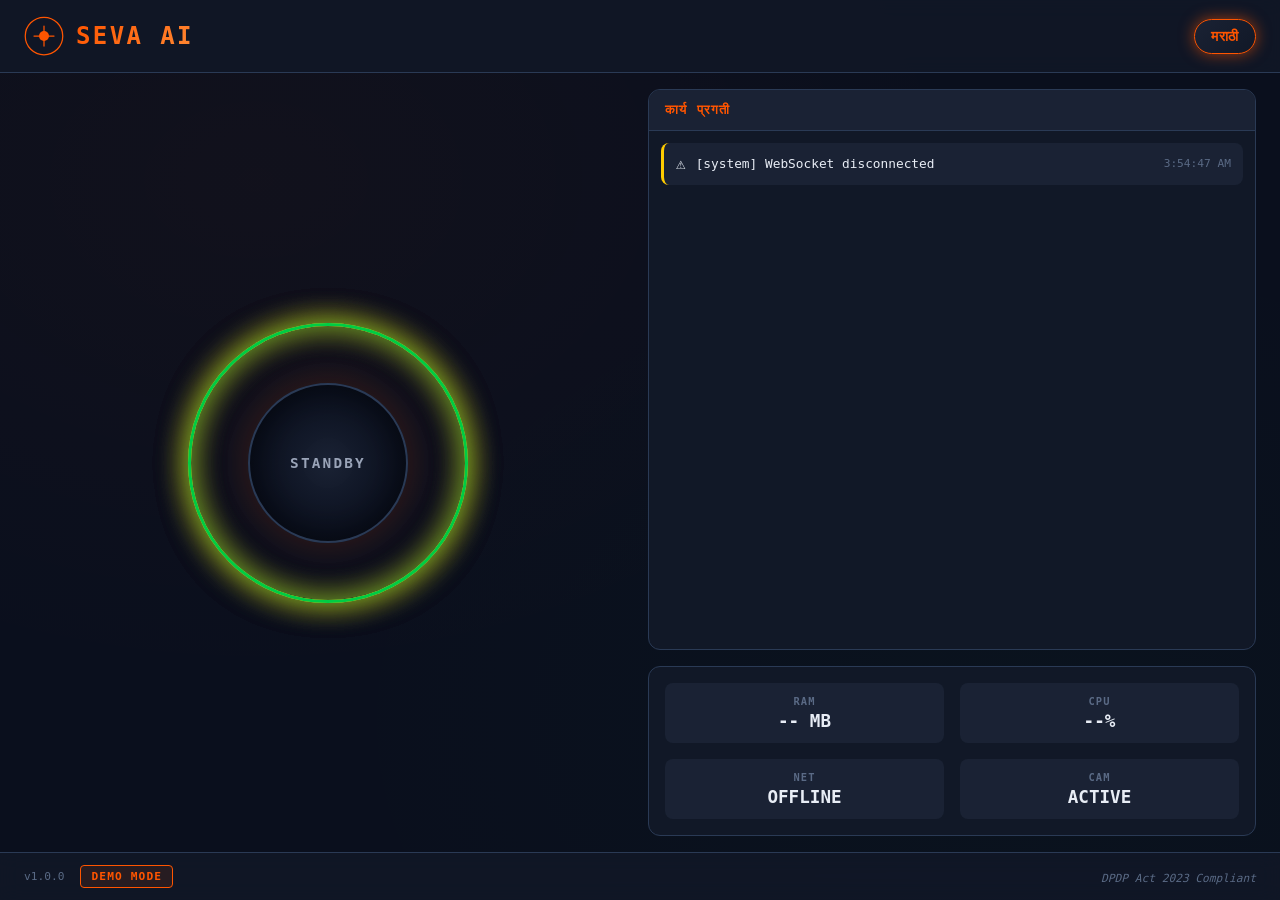
<file: ui/index.html>
<!DOCTYPE html>
<html lang="en">
<head>
    <meta charset="UTF-8">
    <meta name="viewport" content="width=device-width, initial-scale=1.0">
    <title>SEVA AI - ग्राम पंचायत डिजिटल सहाय्यक</title>
    <link rel="stylesheet" href="styles.css">
</head>
<body>
    <div class="seva-hud">
        <header class="hud-header">
            <div class="logo">
                <svg class="logo-icon" viewBox="0 0 64 64" fill="none">
                    <circle cx="32" cy="32" r="30" stroke="#ff5500" stroke-width="2"/>
                    <path d="M32 16 L32 48 M16 32 L48 32" stroke="#ff5500" stroke-width="2" stroke-linecap="round"/>
                    <circle cx="32" cy="32" r="8" fill="#ff5500"/>
                </svg>
                <span class="logo-text">SEVA AI</span>
            </div>
            <div class="language-pill" id="languagePill">मराठी</div>
        </header>

        <main class="hud-main">
            <section class="audio-visualizer" id="audioVisualizer">
                <div class="visualizer-ring">
                    <div class="ring-segment" data-state="standby"></div>
                    <div class="ring-segment" data-state="listening"></div>
                    <div class="ring-segment" data-state="thinking"></div>
                    <div class="ring-segment" data-state="speaking"></div>
                </div>
                <div class="visualizer-core" id="visualizerCore">
                    <span class="status-text" id="statusText">STANDBY</span>
                </div>
            </section>

            <section class="progress-log" id="progressLog">
                <div class="log-header">कार्य प्रगती</div>
                <div class="log-entries" id="logEntries">
                    <div class="log-entry waiting">
                        <span class="log-icon">⏳</span>
                        <span class="log-text">नागरिकांची प्रतिक्षा...</span>
                    </div>
                </div>
            </section>

            <section class="system-status">
                <div class="status-grid">
                    <div class="status-item">
                        <span class="status-label">RAM</span>
                        <span class="status-value" id="ramUsage">-- MB</span>
                    </div>
                    <div class="status-item">
                        <span class="status-label">CPU</span>
                        <span class="status-value" id="cpuUsage">--%</span>
                    </div>
                    <div class="status-item">
                        <span class="status-label">NET</span>
                        <span class="status-value" id="netStatus">OFFLINE</span>
                    </div>
                    <div class="status-item">
                        <span class="status-label">CAM</span>
                        <span class="status-value" id="camStatus">ACTIVE</span>
                    </div>
                </div>
            </section>
        </main>

        <footer class="hud-footer">
            <div class="footer-left">
                <span class="version">v1.0.0</span>
                <span class="mode" id="modeIndicator">DEMO MODE</span>
            </div>
            <div class="footer-right">
                <span class="privacy-notice">DPDP Act 2023 Compliant</span>
            </div>
        </footer>
    </div>

    <script src="app.js"></script>
</body>
</html>
</file>
<file: ui/styles.css>
/* SEVA AI HUD Styles - Zero GPU, Pure CSS/SVG, <25MB RAM */

* {
    margin: 0;
    padding: 0;
    box-sizing: border-box;
}

:root {
    --bg-primary: #0a0f1d;
    --bg-secondary: #111827;
    --bg-tertiary: #1a2234;
    --accent-primary: #ff5500;
    --accent-secondary: #ff8833;
    --accent-success: #00cc44;
    --accent-warning: #ffcc00;
    --text-primary: #e8edf5;
    --text-secondary: #9aa4b8;
    --text-muted: #5a6a85;
    --border-color: #2a3a55;
    --glow-primary: rgba(255, 85, 0, 0.6);
    --glow-success: rgba(0, 204, 68, 0.6);
}

body {
    font-family: 'JetBrains Mono', 'Fira Code', 'Consolas', monospace;
    background: var(--bg-primary);
    color: var(--text-primary);
    min-height: 100vh;
    width: 100vw;
    overflow: hidden;
    -webkit-font-smoothing: antialiased;
}

.seva-hud {
    display: grid;
    grid-template-rows: auto 1fr auto;
    height: 100vh;
    width: 100%;
    background:
        radial-gradient(ellipse at 20% 20%, rgba(255, 85, 0, 0.03) 0%, transparent 50%),
        radial-gradient(ellipse at 80% 80%, rgba(0, 204, 68, 0.02) 0%, transparent 50%),
        var(--bg-primary);
}

.hud-header {
    display: flex;
    justify-content: space-between;
    align-items: center;
    padding: 16px 24px;
    border-bottom: 1px solid var(--border-color);
    background: rgba(17, 24, 39, 0.9);
    backdrop-filter: blur(10px);
}

.logo {
    display: flex;
    align-items: center;
    gap: 12px;
}

.logo-icon {
    width: 40px;
    height: 40px;
    animation: logoRotate 20s linear infinite;
}

@keyframes logoRotate {
    0% { transform: rotate(0deg); }
    100% { transform: rotate(360deg); }
}

.logo-text {
    font-size: 1.5rem;
    font-weight: 700;
    background: linear-gradient(135deg, var(--accent-primary), var(--accent-secondary));
    -webkit-background-clip: text;
    -webkit-text-fill-color: transparent;
    background-clip: text;
    letter-spacing: 0.1em;
}

.language-pill {
    background: linear-gradient(135deg, var(--bg-tertiary), var(--bg-secondary));
    border: 1px solid var(--accent-primary);
    border-radius: 20px;
    padding: 8px 16px;
    font-size: 0.85rem;
    font-weight: 600;
    color: var(--accent-primary);
    text-transform: uppercase;
    letter-spacing: 0.05em;
    box-shadow: 0 0 15px var(--glow-primary);
    animation: pillPulse 3s ease-in-out infinite;
}

@keyframes pillPulse {
    0%, 100% { box-shadow: 0 0 15px var(--glow-primary); }
    50% { box-shadow: 0 0 25px var(--glow-primary), 0 0 40px var(--glow-primary); }
}

.hud-main {
    display: grid;
    grid-template-columns: 1fr 1fr;
    grid-template-rows: 1fr auto;
    gap: 16px;
    padding: 16px 24px;
    overflow: hidden;
}

.audio-visualizer {
    grid-row: 1 / 3;
    display: flex;
    flex-direction: column;
    align-items: center;
    justify-content: center;
    position: relative;
}

.visualizer-ring {
    position: relative;
    width: 280px;
    height: 280px;
}

.ring-segment {
    position: absolute;
    top: 0;
    left: 0;
    width: 100%;
    height: 100%;
    border-radius: 50%;
    border: 3px solid transparent;
    transition: all 0.4s cubic-bezier(0.4, 0, 0.2, 1);
    opacity: 0;
}

.ring-segment[data-state="standby"] {
    border-color: var(--text-muted);
    opacity: 0.3;
    animation: ringPulse 4s ease-in-out infinite;
}

.ring-segment[data-state="listening"] {
    border-color: var(--accent-primary);
    opacity: 1;
    animation: ringSpin 2s linear infinite, ringGlow 1.5s ease-in-out infinite;
    box-shadow: 0 0 30px var(--glow-primary), inset 0 0 30px var(--glow-primary);
}

.ring-segment[data-state="thinking"] {
    border-color: var(--accent-warning);
    opacity: 1;
    animation: ringSpin 1s linear infinite reverse, ringPulse 0.8s ease-in-out infinite;
    box-shadow: 0 0 30px rgba(255, 204, 0, 0.6), inset 0 0 30px rgba(255, 204, 0, 0.3);
}

.ring-segment[data-state="speaking"] {
    border-color: var(--accent-success);
    opacity: 1;
    animation: ringPulse 0.5s ease-in-out infinite;
    box-shadow: 0 0 30px var(--glow-success), inset 0 0 30px var(--glow-success);
}

@keyframes ringSpin {
    0% { transform: rotate(0deg); }
    100% { transform: rotate(360deg); }
}

@keyframes ringPulse {
    0%, 100% { transform: scale(1); opacity: 0.3; }
    50% { transform: scale(1.05); opacity: 0.6; }
}

@keyframes ringGlow {
    0%, 100% { box-shadow: 0 0 20px var(--glow-primary), inset 0 0 20px var(--glow-primary); }
    50% { box-shadow: 0 0 40px var(--glow-primary), inset 0 0 40px var(--glow-primary); }
}

.visualizer-core {
    position: absolute;
    top: 50%;
    left: 50%;
    transform: translate(-50%, -50%);
    width: 160px;
    height: 160px;
    border-radius: 50%;
    background: radial-gradient(circle at center, var(--bg-tertiary) 0%, var(--bg-primary) 70%, transparent 100%);
    border: 2px solid var(--border-color);
    display: flex;
    flex-direction: column;
    align-items: center;
    justify-content: center;
    z-index: 10;
    box-shadow:
        0 0 40px rgba(255, 85, 0, 0.2),
        inset 0 0 40px rgba(0, 0, 0, 0.5);
}

.status-text {
    font-size: 0.9rem;
    font-weight: 700;
    letter-spacing: 0.15em;
    text-transform: uppercase;
    color: var(--text-secondary);
    transition: color 0.3s, text-shadow 0.3s;
}

.visualizer-ring .ring-segment[data-state="listening"] ~ .visualizer-core .status-text {
    color: var(--accent-primary);
    text-shadow: 0 0 20px var(--glow-primary);
}

.visualizer-ring .ring-segment[data-state="thinking"] ~ .visualizer-core .status-text {
    color: var(--accent-warning);
    text-shadow: 0 0 20px rgba(255, 204, 0, 0.8);
}

.visualizer-ring .ring-segment[data-state="speaking"] ~ .visualizer-core .status-text {
    color: var(--accent-success);
    text-shadow: 0 0 20px var(--glow-success);
}

.progress-log {
    background: var(--bg-secondary);
    border: 1px solid var(--border-color);
    border-radius: 12px;
    overflow: hidden;
    display: flex;
    flex-direction: column;
}

.log-header {
    background: var(--bg-tertiary);
    border-bottom: 1px solid var(--border-color);
    padding: 12px 16px;
    font-size: 0.8rem;
    font-weight: 600;
    text-transform: uppercase;
    letter-spacing: 0.1em;
    color: var(--accent-primary);
}

.log-entries {
    flex: 1;
    overflow-y: auto;
    padding: 12px;
    display: flex;
    flex-direction: column;
    gap: 8px;
}

.log-entry {
    display: flex;
    align-items: center;
    gap: 10px;
    padding: 10px 12px;
    background: var(--bg-tertiary);
    border-radius: 8px;
    border-left: 3px solid var(--border-color);
    animation: slideIn 0.3s ease-out;
    font-size: 0.8rem;
    line-height: 1.4;
}

@keyframes slideIn {
    from { opacity: 0; transform: translateX(-20px); }
    to { opacity: 1; transform: translateX(0); }
}

.log-entry.success { border-left-color: var(--accent-success); }
.log-entry.warning { border-left-color: var(--accent-warning); }
.log-entry.error { border-left-color: #ff3333; }
.log-entry.active { border-left-color: var(--accent-primary); animation: pulseBorder 1.5s infinite; }

@keyframes pulseBorder {
    0%, 100% { border-left-color: var(--accent-primary); }
    50% { border-left-color: var(--accent-secondary); }
}

.log-icon { font-size: 1rem; }
.log-text { flex: 1; color: var(--text-primary); }
.log-time { color: var(--text-muted); font-size: 0.7rem; }

.system-status {
    grid-column: 2;
    background: var(--bg-secondary);
    border: 1px solid var(--border-color);
    border-radius: 12px;
    padding: 16px;
}

.status-grid {
    display: grid;
    grid-template-columns: repeat(2, 1fr);
    gap: 16px;
}

.status-item {
    display: flex;
    flex-direction: column;
    align-items: center;
    gap: 4px;
    padding: 12px;
    background: var(--bg-tertiary);
    border-radius: 8px;
    transition: all 0.3s;
}

.status-item:hover {
    background: var(--bg-primary);
    border: 1px solid var(--accent-primary);
}

.status-label {
    font-size: 0.65rem;
    font-weight: 600;
    text-transform: uppercase;
    letter-spacing: 0.1em;
    color: var(--text-muted);
}

.status-value {
    font-size: 1.1rem;
    font-weight: 700;
    font-variant-numeric: tabular-nums;
    color: var(--text-primary);
}

.status-value.online { color: var(--accent-success); }
.status-value.offline { color: var(--text-muted); }
.status-value.warning { color: var(--accent-warning); }
.status-value.active { color: var(--accent-primary); }

.hud-footer {
    display: flex;
    justify-content: space-between;
    align-items: center;
    padding: 12px 24px;
    border-top: 1px solid var(--border-color);
    background: rgba(17, 24, 39, 0.9);
    backdrop-filter: blur(10px);
}

.footer-left {
    display: flex;
    align-items: center;
    gap: 16px;
}

.version {
    font-size: 0.7rem;
    color: var(--text-muted);
    font-variant-numeric: tabular-nums;
}

.mode {
    font-size: 0.7rem;
    font-weight: 600;
    text-transform: uppercase;
    letter-spacing: 0.1em;
    color: var(--accent-primary);
    background: rgba(255, 85, 0, 0.1);
    padding: 4px 10px;
    border-radius: 4px;
    border: 1px solid var(--accent-primary);
}

.privacy-notice {
    font-size: 0.7rem;
    color: var(--text-muted);
    font-style: italic;
}

@media (max-width: 1200px) {
    .hud-main {
        grid-template-columns: 1fr;
        grid-template-rows: auto auto auto;
    }
    .audio-visualizer {
        grid-row: auto;
        order: -1;
    }
    .visualizer-ring { width: 200px; height: 200px; }
    .visualizer-core { width: 120px; height: 120px; }
}

::-webkit-scrollbar {
    width: 6px;
}
::-webkit-scrollbar-track { background: var(--bg-primary); }
::-webkit-scrollbar-thumb { background: var(--border-color); border-radius: 3px; }
::-webkit-scrollbar-thumb:hover { background: var(--accent-primary); }
</file>
